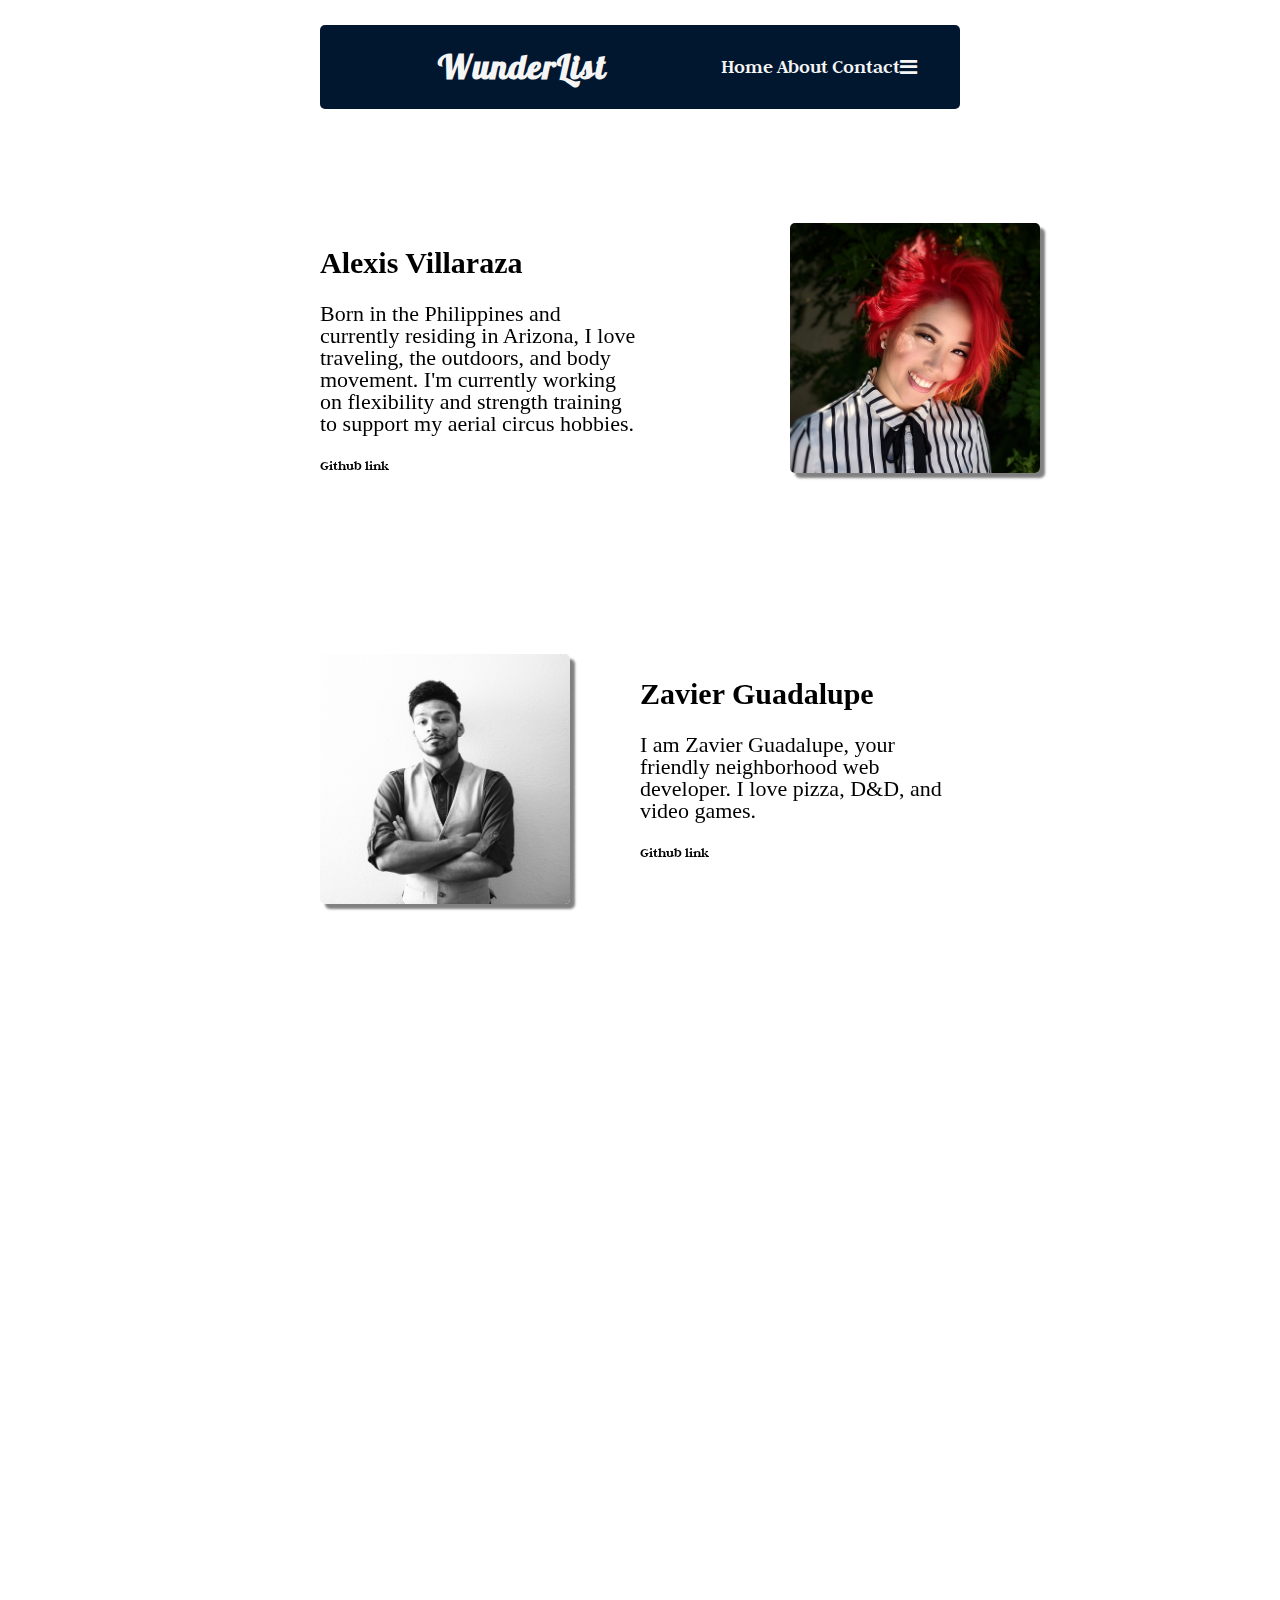
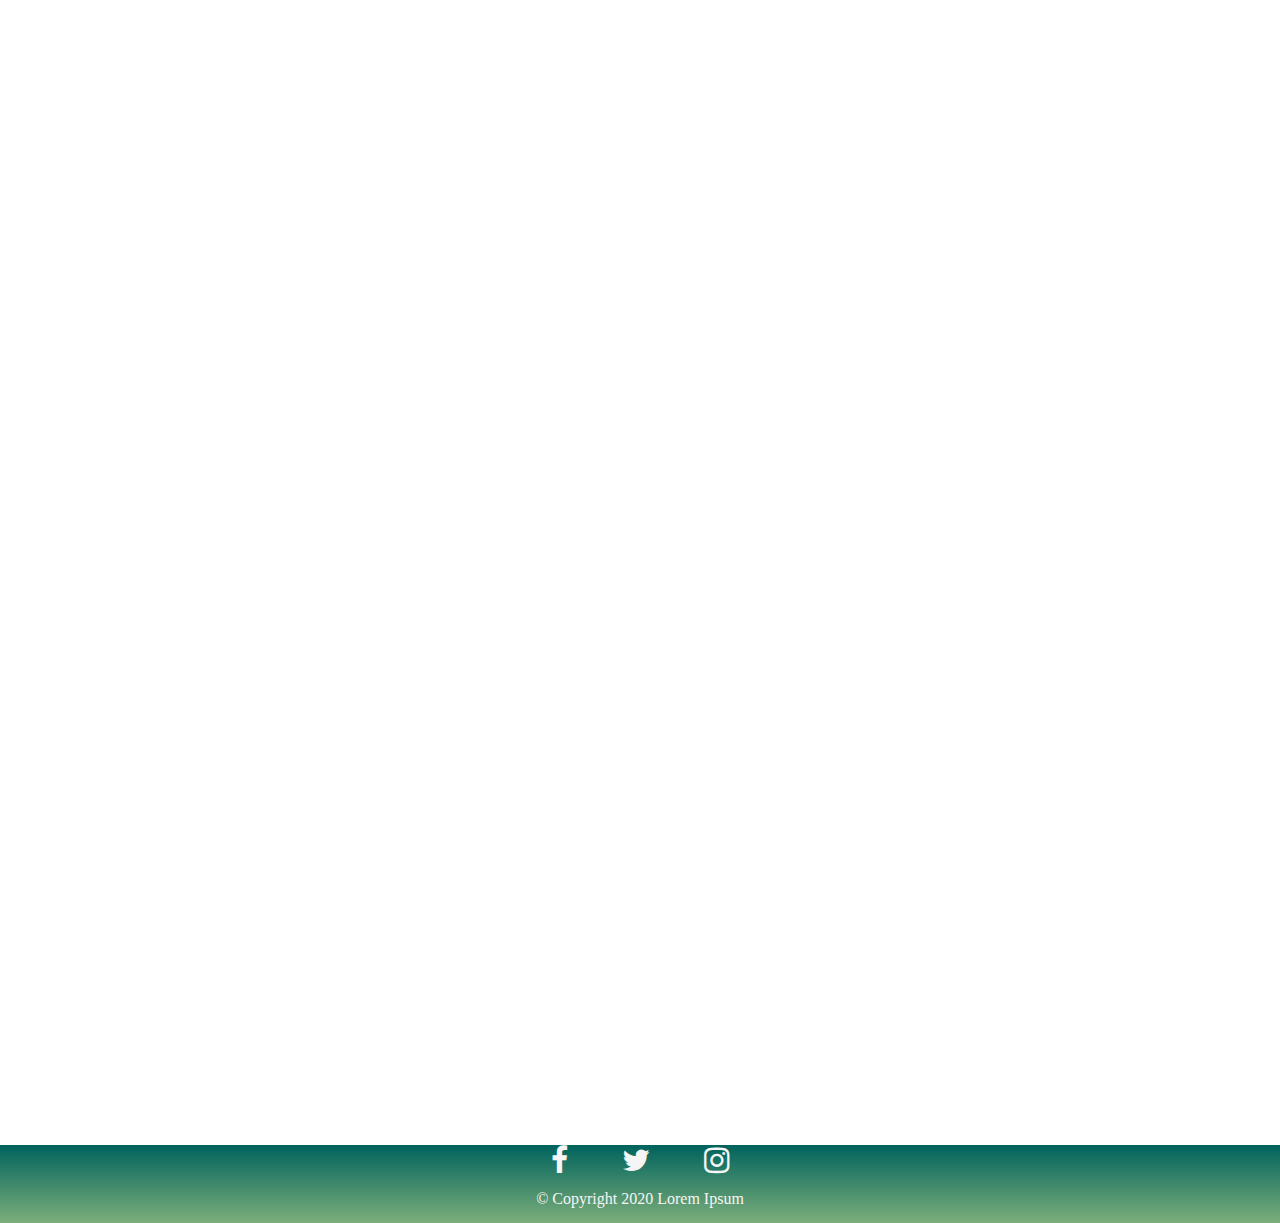
<file: about.html>
<!DOCTYPE html>
<html lang="en">

<head>
    <meta charset="UTF-8">
    <meta name="viewport" content="width=device-width, initial-scale=1.0">
    <link rel="stylesheet" href="styles.css">
    <link href="https://unpkg.com/aos@2.3.1/dist/aos.css" rel="stylesheet">
    <link rel="stylesheet" href="https://cdnjs.cloudflare.com/ajax/libs/font-awesome/4.7.0/css/font-awesome.min.css">
    <link href="https://fonts.googleapis.com/css2?family=Judson&family=Lobster&display=swap" rel="stylesheet">
    <link href="https://unpkg.com/aos@2.3.1/dist/aos.css" rel="stylesheet">
    <title>WunderList</title>
</head>

<body>

    <header>
        <a href="index.html" class="header-title">WunderList</a>
        <nav class="main-nav">
            <ul>
                <li class="shrink"><a href="index.html">Home</a></li>
                <li class="shrink"><a href="about.html">Team</a></li>
                <li class="shrink"><a href="#">Contact</a></li>
            </ul>
        </nav>
        <a href="https://wunderlist2-lambda-3kj4akvwu.vercel.app/sign-up" class="loginButton">Sign up</a>
        <div id="myLinks" class="active">
            <a href="index.html">Home</a>
            <a href="about.html">About</a>
            <a href="#contact">Contact</a>
        </div>
        <!-- <a href="javascript:void(0);" id="hamburger" class="icon" onclick="myFunction()"> -->
            <a href="javascript:void(0);" class="icon" onclick="myFunction()">
            <i class="fa fa-bars"></i>
            </a>
    </header>

    <div class="master-container">

        <section class="sectionOneAboutMe">
            <div data-aos="zoom-in-right">
                <h2>Alexis Villaraza</h2>
                <p>Born in the Philippines and currently residing in Arizona, I love traveling, the outdoors, and body
                    movement.
                    I'm currently working on flexibility and strength training to support my aerial circus hobbies.</p>
                <a class="git-hub-link" href="https://github.com/alvillaraza" target="blank_">Github link</a>
            </div>
            <div data-aos="zoom-in-left">
                <img src="assests/Alexis.png" alt="Picture of a Person">
            </div>
        </section>

        <section class="sectionTwoAboutMe">
            <div data-aos="zoom-in-right">
                <img src="assests/Zavier.jpg" alt="Picture of a Person">
            </div>

            <div data-aos="zoom-in-right">
                <h2>Zavier Guadalupe</h2>
                <p>I am Zavier Guadalupe, your friendly neighborhood web developer.
                    I love pizza, D&D, and video games.</p>
                <a class="git-hub-link" href="https://github.com/zavier-lambda" target="blank_">Github link</a>
            </div>

        </section>

        <section class="sectionThreeAboutMe">
            <div data-aos="fade-up">
                <h2>André Jeon</h2>
                <p>Hi, I’m André and pineapple DOES belong on pizza, fight me.</p>
                <a class="git-hub-link" href="https://github.com/andre-jeon" target="blank_">Github link</a>
            </div>
            <div data-aos="flip-left" data-aos-duration="750">
                <img src="assests/Andre.jpg" alt="Picture of a Person">
            </div>
        </section>

        <section class="sectionFourAboutMe">
            <div data-aos="flip-right" data-aos-duration="750">
                <img src="assests/Noah.jpg" alt="Picture of a Person">
            </div>

            <div data-aos="fade-up">
                <h2>Noah Green</h2>
                <p>My name is Noah Green, I love eating and playing video games.
                    I was raised in the Indianapolis, Indiana area.
                    I'm a lambda student and TL in the Web curriculum.</p>
                <a class="git-hub-link" href="https://github.com/ViridityMoon" target="_blank">Github link</a>
            </div>
        </section>

        <section class="sectionFiveAboutMe">
            <div data-aos="fade-up">
                <h2>Anh Truong</h2>
                <p>The only vegetable that i'll (willingly) eat are leaf green veggies.
                    Also a lambda student and fullstack developer.</p>
                <a class="git-hub-link" href="https://github.com/DistortedAxiom" target="blank_">Github link</a>
            </div>
            <div data-aos="flip-left" data-aos-duration="750">
                <img src="assests/Anh-Truong.jpg" alt="Picture of a Person">
            </div>
        </section>

        <section class="sectionSixAboutMe">
            <div data-aos="flip-right" data-aos-duration="750">
                <img src="assests/Jonathan.png" alt="Picture of a Person">
            </div>

            <div data-aos="fade-up">
                <h2>Jonathan Raczkowski</h2>
                <p>I'm a lambda student currently studying the Full-Stack Web curriculum.
                    I was raised in the Connecticut, but my background is Polish.</p>
                <a class="git-hub-link" href="https://github.com/JRIGS" target="blank_">Github link</a>
            </div>
        </section>
    </div>
    <footer>
        <nav>
            <a href="" class="fa fa-facebook && shrink" style="font-size: 30px;"></a>
            <a href="" class="fa fa-twitter && shrink" style="font-size: 30px;"></a>
            <a href="" class="fa fa-instagram && shrink" style="font-size: 30px;"></a>
        </nav>
        <div>
            <p>&copy; Copyright 2020 Lorem Ipsum</p>
        </div>
    </footer>
    <script src="index.js"></script>
    <script src="https://unpkg.com/aos@2.3.1/dist/aos.js"></script>
    <script>
        AOS.init();
    </script>
</body>

</html>
</file>
<file: styles.css>
/* http://meyerweb.com/eric/tools/css/reset/
   v2.0 | 20110126
   License: none (public domain)
*/

html,
body,
div,
span,
applet,
object,
iframe,
h1,
h2,
h3,
h4,
h5,
h6,
p,
blockquote,
pre,
a,
abbr,
6 acronym,
address,
big,
cite,
code,
del,
dfn,
em,
img,
ins,
kbd,
q,
s,
samp,
small,
strike,
strong,
sub,
sup,
tt,
var,
b,
u,
i,
center,
dl,
dt,
dd,
ol,
ul,
li,
fieldset,
form,
label,
legend,
table,
caption,
tbody,
tfoot,
thead,
tr,
th,
td,
article,
aside,
canvas,
details,
embed,
figure,
figcaption,
footer,
header,
hgroup,
menu,
nav,
output,
ruby,
section,
summary,
time,
mark,
audio,
video {
    margin: 0;
    padding: 0;
    border: 0;
    font-size: 100%;
    /* font: inherit; */
    vertical-align: baseline;

}

/* HTML5 display-role reset for older browsers */
article,
aside,
details,
figcaption,
figure,
footer,
header,
hgroup,
menu,
nav,
section {
    display: block;
}

body {
    line-height: 1;
}

ol,
ul {
    list-style: none;
}

blockquote,
q {
    quotes: none;
}

blockquote:before,
blockquote:after,
q:before,
q:after {
    content: '';
    content: none;
}

table {
    border-collapse: collapse;
    border-spacing: 0;
}

/* End Reset */

/* ------------------------------------------------------------- */

body {
    margin: 0 auto;
    background-image: url(http://api.thumbr.it/whitenoise-1920x1080.png?background=00635Dff&noise=626262&density=20&opacity=17);
}

.master-container {
    width: 100%;
    margin: 0 auto;
    display: flex;
    flex-direction: column;
    align-items: center;
}

header {
    background-color: #01172F;
    display: flex;
    width: 75%;
    justify-content: space-between;
    align-items: center;
    text-align: center;
    margin: 0 auto;
    margin-top: 25px;
    /* margin-top: -15px; */
    border-radius: 5px;
}

.header-title {
    font-size: 34px;
    color: whitesmoke;
    margin: 25px 75px;
    font-family: 'Lobster', cursive;
    letter-spacing: 1.25px;
}

.header-title:hover {
    color: #ED9B40;
    transition: .50s;
}

a {
    text-decoration: none !important;
    color: whitesmoke;
    font-family: 'Judson', serif;
    font-weight: 600;
    font-size: 20px;
}

.loginButton {
    margin: 25px 75px;
    font-size: 18px;
    padding: .50% 1.5%;
    border-radius: 10px;
    background-color: #7CAE7A;
    letter-spacing: 1px;
    font-weight: 400;
}

.loginButton:hover {
    background-color: #ED9B40;
    transition: .5s;
}


.shrink {
    transition: 1s ease;
}

.shrink:hover {
    -webkit-transform: scale(0.8);
    -ms-transform: scale(0.8);
    transform: scale(1.1);
    transition: 1.5s ease;
}

nav ul {
    display: flex;

}

nav ul li {
    margin: 0 60px;
    text-align: center;
    justify-content: space-evenly;
    padding: 1%;
}


nav ul li a:hover {
    color: #ED9B40;
    border-bottom: 1px solid whitesmoke;
}


.sectionOne div p {
    font-size: 24px;
}

.sectionOne img {
    width: 100%;
    margin: 0 100px;
    border-radius: 5px;
    box-shadow: 7.5px 10px 5px #7CAE7A;
}

.sectionOne {
    display: flex;
    flex-direction: row;
    width: 70%;
    justify-content: center;
    background-image: url(http://api.thumbr.it/whitenoise-1920x1080.png?background=f5f5f5ff&noise=626262&density=12&opacity=12);
    /* background-color: whitesmoke; */
    margin: 75px auto;
    padding: 100px 100px;
    border-radius: 10px;

}

.sectionOne div {
    width: 40%;
}

.sectionTwo {
    display: flex;
    flex-direction: row;
    width: 70%;
    justify-content: space-evenly;
    background-image: url(http://api.thumbr.it/whitenoise-1920x1080.png?background=f5f5f5ff&noise=626262&density=12&opacity=12);
    /* background-color: whitesmoke; */
    margin: 75px auto;
    padding: 100px 100px;
    border-radius: 10px;

}

.sectionTwo div {
    width: 40%;

}

.sectionTwo div p {
    font-size: 24px;
}

.sectionTwo img {
    width: 100%;
    margin: 0 auto;
    border-radius: 5px;
    box-shadow: 7.5px 10px 5px #7CAE7A;
}

h2 {
    color: black;
}

.copyright {
    color: whitesmoke;

}

.sectionOneAboutMe img {
    width: 250px;
    height: 250px;
    margin-left: 150px;
    border-radius: 5px;
    text-align: center;
    box-shadow: 5px 5px 2.5px gray;
}

.sectionOneAboutMe {
    display: flex;
    flex-direction: row;
    width: 50%;
    justify-content: center;
    background-image: url(http://api.thumbr.it/whitenoise-1920x1080.png?background=f5f5f5ff&noise=626262&density=12&opacity=12);
    margin: 0 auto;
    margin-top: 50px;
    padding: 5% 5%;
    border-radius: 10px;

}

.sectionOneAboutMe div {
    width: 50%;
    margin: 0 auto;
}

.sectionOneAboutMe h2 {
    font-size: 30px;
}

.sectionOneAboutMe div p {
    font-size: 22px;
}

.sectionTwoAboutMe img {
    width: 250px;
    height: 250px;
    margin-right: 150px;
    border-radius: 5px;
    text-align: center;
    box-shadow: 5px 5px 2.5px gray;
}

.sectionTwoAboutMe {
    display: flex;
    flex-direction: row;
    width: 50%;
    justify-content: center;
    background-image: url(http://api.thumbr.it/whitenoise-1920x1080.png?background=f5f5f5ff&noise=626262&density=12&opacity=12);
    margin: 0 auto;
    margin-top: 50px;
    padding: 5% 5%;
    border-radius: 10px;

}

.sectionTwoAboutMe div {
    width: 50%;
    margin: 0 auto;
}

.sectionTwoAboutMe h2 {
    font-size: 30px;
}

.sectionTwoAboutMe div p {
    font-size: 22px;
}

.sectionThreeAboutMe img {
    width: 250px;
    height: 250px;
    margin-left: 150px;
    border-radius: 5px;
    text-align: center;
    box-shadow: 5px 5px 2.5px gray;
}

.sectionThreeAboutMe {
    display: flex;
    flex-direction: row;
    width: 50%;
    justify-content: center;
    background-image: url(http://api.thumbr.it/whitenoise-1920x1080.png?background=f5f5f5ff&noise=626262&density=12&opacity=12);
    margin: 0 auto;
    margin-top: 50px;
    padding: 5% 5%;
    border-radius: 10px;

}

.sectionThreeAboutMe div {
    width: 50%;
    margin: 0 auto;
}

.sectionThreeAboutMe h2 {
    font-size: 30px;
}

.sectionThreeAboutMe div p {
    font-size: 22px;
}

.sectionFourAboutMe img {
    width: 250px;
    height: 250px;
    margin-right: 150px;
    border-radius: 5px;
    text-align: center;
    box-shadow: 5px 5px 2.5px gray;
}

.sectionFourAboutMe {
    display: flex;
    flex-direction: row;
    width: 50%;
    justify-content: center;
    background-image: url(http://api.thumbr.it/whitenoise-1920x1080.png?background=f5f5f5ff&noise=626262&density=12&opacity=12);
    margin: 0 auto;
    margin-top: 50px;
    padding: 5% 5%;
    border-radius: 10px;

}

.sectionFourAboutMe div {
    width: 50%;
    margin: 0 auto;
}

.sectionFourAboutMe h2 {
    font-size: 30px;
}

.sectionFourAboutMe div p {
    font-size: 22px;
}

.sectionFiveAboutMe img {
    width: 250px;
    height: 250px;
    margin-left: 150px;
    border-radius: 5px;
    text-align: center;
    box-shadow: 5px 5px 2.5px gray;
}

.sectionFiveAboutMe {
    display: flex;
    flex-direction: row;
    width: 50%;
    justify-content: center;
    background-image: url(http://api.thumbr.it/whitenoise-1920x1080.png?background=f5f5f5ff&noise=626262&density=12&opacity=12);
    margin: 0 auto;
    margin-top: 50px;
    padding: 5% 5%;
    border-radius: 10px;

}

.sectionFiveAboutMe div {
    width: 50%;
    margin: 0 auto;
}

.sectionFiveAboutMe h2 {
    font-size: 30px;
}

.sectionFiveAboutMe div p {
    font-size: 22px;
}

.sectionSixAboutMe img {
    width: 250px;
    height: 250px;
    margin-right: 150px;
    border-radius: 5px;
    text-align: center;
    box-shadow: 5px 5px 2.5px gray;
}

.sectionSixAboutMe {
    display: flex;
    flex-direction: row;
    width: 50%;
    justify-content: center;
    background-image: url(http://api.thumbr.it/whitenoise-1920x1080.png?background=f5f5f5ff&noise=626262&density=12&opacity=12);
    margin: 0 auto;
    margin-top: 50px;
    padding: 5% 5%;
    border-radius: 10px;

}

.sectionSixAboutMe div {
    width: 50%;
    margin: 0 auto;
}

.sectionSixAboutMe h2 {
    font-size: 30px;
}

.sectionSixAboutMe div p {
    font-size: 22px;
}


footer {
    margin-top: 50px;
    margin-right: 0!important;
    /* padding: 10px 4px; */
    width: 100%;
    display: flex;
    flex-direction: column;
    justify-content: space-evenly;
    text-align: center;
    background-image: linear-gradient(to bottom, #00635D, #7CAE7A);
}

footer nav a {
    margin: 0 25px;
}

footer div p {
    color: whitesmoke;
}

.git-hub-link {
    color: black;
    font-size: 14px;
}







@media (max-width: 375px) {

    .master-container {
        width: 100%;
        margin: 0 auto;
        display: flex;
        flex-direction: column;
        align-items: center;
        text-align: center;
    }
    

    header {
        background-color: #01172F;
        display: flex;
        width: 80%;
        align-items: center;
        text-align: center;
        margin: 0 auto;
        margin-top: 25px;
        border-radius: 5px;
        justify-content: center;
    }

    header nav{
        display: none;
    }

    header nav ul li {
        display: none;
    }

    .loginButton {
        display: none;
    }

    .sectionOne div p {
        font-size: 16px;
    }

    .sectionOne img {
        width: 100%;
        margin: 0 auto;
        border-radius: 5px;
    }

    .sectionOne {
        display: flex;
        flex-direction: column;
        width: 60%;
        justify-content: center;
        background-image: url(http://api.thumbr.it/whitenoise-1920x1080.png?background=f5f5f5ff&noise=626262&density=12&opacity=12);
        /* background-color: whitesmoke; */
        margin: 0 auto;
        margin-top: 50px;
        padding: 10% 15%;
        border-radius: 10px;

    }

    .sectionOne div {
        width: 100%;
        margin: 0 auto;
    }

    .sectionTwo div p {
        font-size: 16px;
    }

    .sectionTwo img {
        width: 100%;
        margin: 0 auto;
        border-radius: 5px;
    }

    .sectionTwo {
        display: flex;
        flex-direction: column;
        width: 60%;
        justify-content: center;
        text-align: center;
        background-image: url(http://api.thumbr.it/whitenoise-1920x1080.png?background=f5f5f5ff&noise=626262&density=12&opacity=12);
        /* background-color: whitesmoke; */
        margin: 0 auto;
        margin-top: 50px;
        padding: 10% 15%;
        border-radius: 10px;

    }

    .sectionTwo div {
        width: 100%;
        margin: 0 auto;
    }


    .sectionOneAboutMe div p {
        font-size: 16px;
    }

    .sectionOneAboutMe img {
        width: 100%!important;
        margin: 0 auto;
        border-radius: 5px;
        margin-top: 5%!important;
    }

    .sectionOneAboutMe {
        display: flex;
        flex-direction: column;
        width: 60%;
        justify-content: center;
        background-image: url(http://api.thumbr.it/whitenoise-1920x1080.png?background=f5f5f5ff&noise=626262&density=12&opacity=12);
        /* background-color: whitesmoke; */
        margin: 0 auto;
        margin-top: 50px;
        padding: 10% 15%;
        border-radius: 10px;

    }

    .sectionOneAboutMe div {
        width: 100%;
        margin: 0 auto;
    }

    .sectionOneAboutMe div h2{
        margin-top: -0.25rem;
    }

    .sectionTwoAboutMe div p {
        font-size: 16px;
    }

    .sectionTwoAboutMe img {
        width: 100%!important;
        margin: 0 auto;
        border-radius: 5px;
    }

    .sectionTwoAboutMe {
        display: flex;
        flex-direction: column;
        width: 60%;
        justify-content: center;
        background-image: url(http://api.thumbr.it/whitenoise-1920x1080.png?background=f5f5f5ff&noise=626262&density=12&opacity=12);
        /* background-color: whitesmoke; */
        margin: 0 auto;
        margin-top: 50px;
        padding: 10% 15%;
        border-radius: 10px;

    }

    .sectionTwoAboutMe div {
        width: 100%;
        margin: 0 auto;
    }

    .sectionThreeAboutMe div p {
        font-size: 16px;
    }

    .sectionThreeAboutMe img {
        width: 100%!important;
        margin: 0 auto;
        border-radius: 5px;
        margin-top: 5%!important;
    }

    .sectionThreeAboutMe {
        display: flex;
        flex-direction: column;
        width: 60%;
        justify-content: center;
        background-image: url(http://api.thumbr.it/whitenoise-1920x1080.png?background=f5f5f5ff&noise=626262&density=12&opacity=12);
        /* background-color: whitesmoke; */
        margin: 0 auto;
        margin-top: 50px;
        padding: 10% 15%;
        border-radius: 10px;

    }

    .sectionThreeAboutMe div {
        width: 100%;
        margin: 0 auto;
    }

    .sectionThreeAboutMe div h2{
        margin-top: -0.25rem;
    }

    .sectionFourAboutMe div p {
        font-size: 16px;
    }

    .sectionFourAboutMe img {
        width: 100%!important;
        margin: 0 auto;
        border-radius: 5px;
    }

    .sectionFourAboutMe {
        display: flex;
        flex-direction: column;
        width: 60%;
        justify-content: center;
        background-image: url(http://api.thumbr.it/whitenoise-1920x1080.png?background=f5f5f5ff&noise=626262&density=12&opacity=12);
        /* background-color: whitesmoke; */
        margin: 0 auto;
        margin-top: 50px;
        padding: 10% 15%;
        border-radius: 10px;

    }

    .sectionFourAboutMe div {
        width: 100%;
        margin: 0 auto;
    }

    .sectionFiveAboutMe div p {
        font-size: 16px;
    }

    .sectionFiveAboutMe img {
        width: 100%!important;
        margin: 0 auto;
        border-radius: 5px;
        margin-top: 5%!important;
    }

    .sectionFiveAboutMe {
        display: flex;
        flex-direction: column;
        width: 60%;
        justify-content: center;
        background-image: url(http://api.thumbr.it/whitenoise-1920x1080.png?background=f5f5f5ff&noise=626262&density=12&opacity=12);
        /* background-color: whitesmoke; */
        margin: 0 auto;
        margin-top: 50px;
        padding: 10% 15%;
        border-radius: 10px;

    }

    .sectionFiveAboutMe div {
        width: 100%;
        margin: 0 auto;
    }

    .sectionFiveAboutMe div h2{
        margin-top: -0.25rem;
    }

    .sectionSixAboutMe div p {
        font-size: 16px;
    }

    .sectionSixAboutMe img {
        width: 100%!important;
        margin: 0 auto;
        border-radius: 5px;
    }

    .sectionSixAboutMe {
        display: flex;
        flex-direction: column;
        width: 60%;
        justify-content: center;
        background-image: url(http://api.thumbr.it/whitenoise-1920x1080.png?background=f5f5f5ff&noise=626262&density=12&opacity=12);
        /* background-color: whitesmoke; */
        margin: 0 auto;
        margin-top: 50px;
        padding: 10% 15%;
        border-radius: 10px;

    }

    .sectionSixAboutMe div {
        width: 100%;
        margin: 0 auto;
    }

    footer {
        margin: 0 auto;
        margin-top: 50px;
    }

    footer {
        margin-top: 50px;
        margin-right: 0!important;
        /* padding: 10px 4px; */
        width: 100%;
        display: flex;
        flex-direction: column;
        justify-content: space-evenly;
        text-align: center;
        background-image: linear-gradient(to bottom, #00635D, #7CAE7A);
    }

    footer nav {
        margin-top: 25px;
    }

    footer div p {
        margin-bottom: -0.5px;
    }


}





@media (max-width: 768px) {


    header {
        background-color: #01172F;
        display: flex;
        width: 80%;
        align-items: center;
        text-align: center;
        margin: 0 auto;
        margin-top: 25px;
        border-radius: 5px;
        justify-content: center;
    }

    header a{
        margin: 0 auto;
    }

    header nav ul li {
        display: none;
    }

    .loginButton {
        display: none;
    }

    .sectionOne div p {
        font-size: 16px;
    }

    .sectionOne img {
        width: 100%;
        margin: 0 auto;
        border-radius: 5px;
    }

    .sectionOne {
        display: flex;
        flex-direction: column;
        width: 60%;
        text-align: center;
        justify-content: center;
        background-image: url(http://api.thumbr.it/whitenoise-1920x1080.png?background=f5f5f5ff&noise=626262&density=12&opacity=12);
        /* background-color: whitesmoke; */
        margin: 0 auto;
        padding: 10% 15%;
        border-radius: 10px;

    }

    .sectionOne div {
        width: 100%;
        margin: 0 auto;
    }

    .sectionTwo div p {
        font-size: 16px;
    }

    .sectionTwo img {
        width: 100%;
        margin: 0 auto;
        border-radius: 5px;
    }

    .sectionTwo {
        display: flex;
        flex-direction: column;
        width: 60%;
        justify-content: center;
        text-align: center;
        background-image: url(http://api.thumbr.it/whitenoise-1920x1080.png?background=f5f5f5ff&noise=626262&density=12&opacity=12);
        /* background-color: whitesmoke; */
        margin: 0 auto;
        margin-top: 50px;
        padding: 10% 15%;
        border-radius: 10px;

    }

    .sectionTwo div {
        width: 100%;
        margin: 0 auto;
    }


    .sectionOneAboutMe div p {
        font-size: 16px;
    }

    .sectionOneAboutMe img {
        width: 60%;
        margin: 0 auto;
        border-radius: 5px;
        margin-top: 5%!important;
    }

    .sectionOneAboutMe {
        display: flex;
        flex-direction: column;
        width: 60%;
        text-align: center;
        justify-content: center;
        background-image: url(http://api.thumbr.it/whitenoise-1920x1080.png?background=f5f5f5ff&noise=626262&density=12&opacity=12);
        /* background-color: whitesmoke; */
        margin: 0 auto;
        margin-top: 50px;
        /* padding: 10% 15%; */
        border-radius: 10px;

    }

    .sectionOneAboutMe div {
        width: 100%;
        margin: 0 auto;
    }

    .sectionOneAboutMe div h2{
        margin-top: -0.25rem;
    }

    .sectionTwoAboutMe div p {
        font-size: 16px;
    }

    .sectionTwoAboutMe img {
        width: 60%;
        margin: 0 auto;
        border-radius: 5px;
    }

    .sectionTwoAboutMe {
        display: flex;
        flex-direction: column;
        width: 60%;
        text-align: center;
        justify-content: center;
        background-image: url(http://api.thumbr.it/whitenoise-1920x1080.png?background=f5f5f5ff&noise=626262&density=12&opacity=12);
        /* background-color: whitesmoke; */
        margin: 0 auto;
        margin-top: 50px;
        /* padding: 10% 15%; */
        border-radius: 10px;

    }

    .sectionTwoAboutMe div {
        width: 100%;
        margin: 0 auto;
    }

    .sectionThreeAboutMe div p {
        font-size: 16px;
    }

    .sectionThreeAboutMe img {
        width: 60%;
        margin: 0 auto;
        border-radius: 5px;
        margin-top: 5%!important;
    }

    .sectionThreeAboutMe {
        display: flex;
        flex-direction: column;
        width: 60%;
        text-align: center;
        justify-content: center;
        background-image: url(http://api.thumbr.it/whitenoise-1920x1080.png?background=f5f5f5ff&noise=626262&density=12&opacity=12);
        /* background-color: whitesmoke; */
        margin: 0 auto;
        margin-top: 50px;
        /* padding: 10% 15%; */
        border-radius: 10px;

    }

    .sectionThreeAboutMe div {
        width: 100%;
        margin: 0 auto;
    }

    .sectionThreeAboutMe div h2{
        margin-top: -0.25rem;
    }

    .sectionFourAboutMe div p {
        font-size: 16px;
    }

    .sectionFourAboutMe img {
        width: 60%;
        margin: 0 auto;
        border-radius: 5px;
    }

    .sectionFourAboutMe {
        display: flex;
        flex-direction: column;
        width: 60%;
        text-align: center;
        justify-content: center;
        background-image: url(http://api.thumbr.it/whitenoise-1920x1080.png?background=f5f5f5ff&noise=626262&density=12&opacity=12);
        /* background-color: whitesmoke; */
        margin: 0 auto;
        margin-top: 50px;
        /* padding: 10% 15%; */
        border-radius: 10px;

    }

    .sectionFourAboutMe div {
        width: 100%;
        margin: 0 auto;
    }

    .sectionFiveAboutMe div p {
        font-size: 16px;
    }

    .sectionFiveAboutMe img {
        width: 60%;
        margin: 0 auto;
        border-radius: 5px;
        margin-top: 5%!important;
    }

    .sectionFiveAboutMe {
        display: flex;
        flex-direction: column;
        width: 60%;
        text-align: center;
        justify-content: center;
        background-image: url(http://api.thumbr.it/whitenoise-1920x1080.png?background=f5f5f5ff&noise=626262&density=12&opacity=12);
        /* background-color: whitesmoke; */
        margin: 0 auto;
        margin-top: 50px;
        /* padding: 10% 15%; */
        border-radius: 10px;

    }

    .sectionFiveAboutMe div {
        width: 100%;
        margin: 0 auto;
    }

    .sectionFiveAboutMe div h2{
        margin-top: -0.25rem;
    }

    .sectionSixAboutMe div p {
        font-size: 16px;
    }

    .sectionSixAboutMe img {
        width: 60%;
        margin: 0 auto;
        border-radius: 5px;
    }

    .sectionSixAboutMe {
        display: flex;
        flex-direction: column;
        width: 60%;
        text-align: center;
        justify-content: center;
        background-image: url(http://api.thumbr.it/whitenoise-1920x1080.png?background=f5f5f5ff&noise=626262&density=12&opacity=12);
        /* background-color: whitesmoke; */
        margin: 0 auto;
        margin-top: 50px;
        /* padding: 10% 15%; */
        border-radius: 10px;

    }

    .sectionSixAboutMe div {
        width: 100%;
        margin: 0 auto;
    }

    footer {
        margin: 0 auto;
        margin-top: 50px;
    }

    footer nav {
        margin-top: 25px;
    }

    footer div p {
        margin-bottom: 10px;
    }


}

@media(max-width: 1440px){

    header {
        background-color: #01172F;
        display: flex;
        width: 50%;
        align-items: center;
        text-align: center;
        margin: 0 auto;
        margin-top: 25px;
        border-radius: 5px;
        justify-content: center;
    }

    header nav ul li {
        display: none;
    }

    .loginButton {
        display: none;
    }

    .sectionOne div p {
        font-size: 16px;
    }

    .sectionOne img {
        width: 100%;
        margin: 0 auto;
        border-radius: 5px;
    }

    .sectionOne {
        display: flex;
        flex-direction: column;
        width: 60%;
        text-align: center;
        justify-content: center;
        background-image: url(http://api.thumbr.it/whitenoise-1920x1080.png?background=f5f5f5ff&noise=626262&density=12&opacity=12);
        /* background-color: whitesmoke; */
        margin: 0 auto;
        margin-top: 50px;
        padding: 10% 15%;
        border-radius: 10px;

    }

    .sectionOne div {
        width: 100%;
        margin: 0 auto;
    }
    

    .sectionTwo div p {
        font-size: 16px;
    }

    .sectionTwo img {
        width: 100%;
        margin: 0 auto;
        border-radius: 5px;
    }

    .sectionTwo {
        display: flex;
        flex-direction: column;
        width: 60%;
        justify-content: center;
        background-image: url(http://api.thumbr.it/whitenoise-1920x1080.png?background=f5f5f5ff&noise=626262&density=12&opacity=12);
        /* background-color: whitesmoke; */
        margin: 0 auto;
        margin-top: 50px;
        padding: 10% 15%;
        border-radius: 10px;

    }

    .sectionTwo div {
        width: 100%;
        margin: 0 auto;
    }


    

}
</file>
